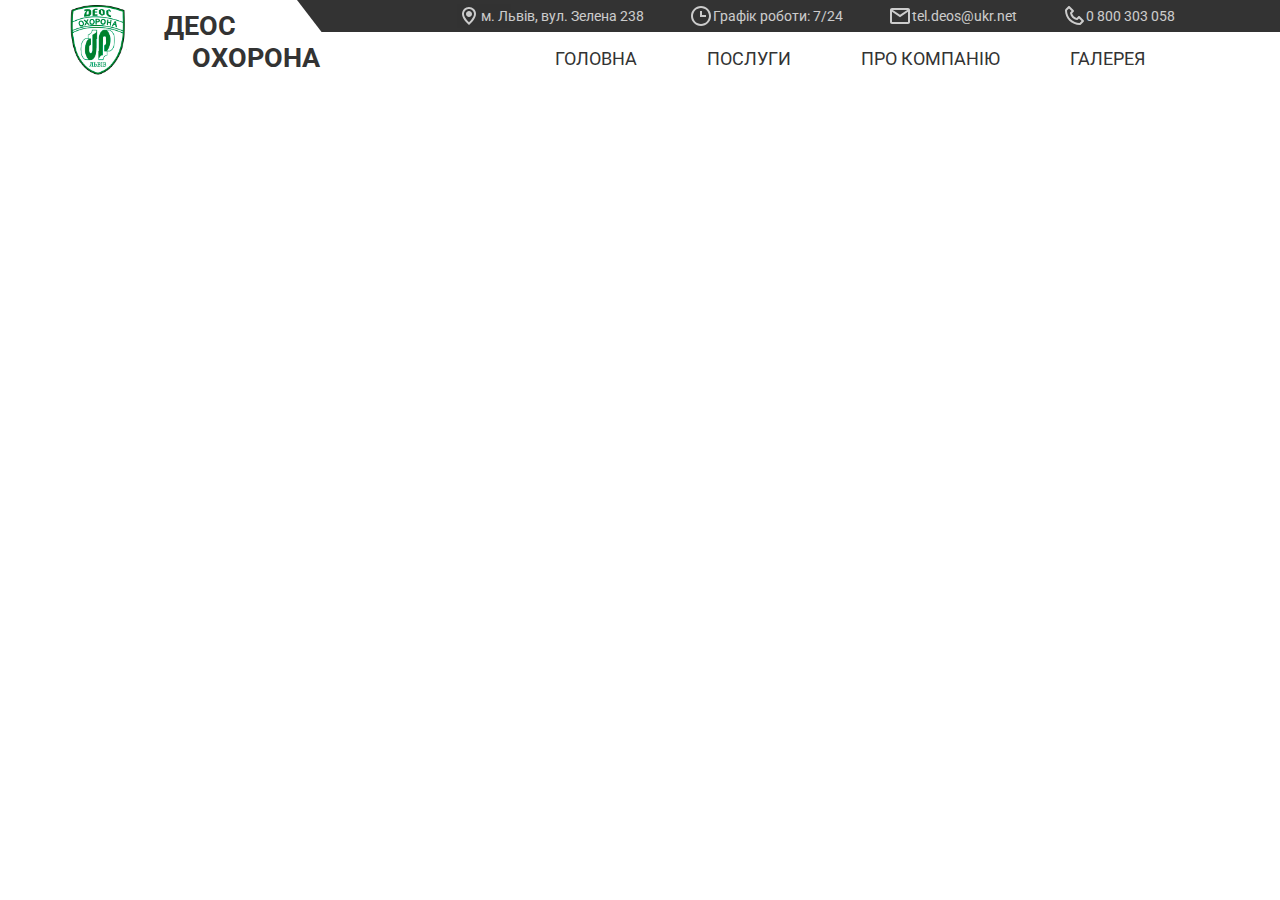
<file: index.html>
<!DOCTYPE html>
<html lang="ua">
<head>
    <meta charset="UTF-8">
    <meta name="viewport" content="width=device-width, initial-scale=1.0">
    <meta name="description" content="Приватне підприємство « ДЕОС ОХОРОНА» з 2007 року входить до складу групи компаній підприємства «ДЕОС РЕЛІЗ» та є однією з найкращих охоронних структур у Західному регіоні України.">
	<meta name="keywords" content="охорона, охорона Львів, приватна охорона, Деос, Деос охорона">
    <meta name="google-site-verification" content="PEHyxp4gfzIPryMR_paU0GvSxE7i-ZSUI6unAutzsx0" />
    <link href="https://fonts.googleapis.com/css2?family=Roboto:ital,wght@0,300;0,400;0,500;0,700;0,900;1,100;1,300&display=swap" rel="stylesheet">
    <link rel="stylesheet" href="css/style.css">
    <title>«ДЕОС ОХОРОНА» — охоронна структура у Західному регіоні України.</title>
</head>
<body>
    <!-- HEADER -->
    <header class="header">
        <div class="header__top">
            <div >
               <div class="header__top_container">
                    <div class="header__top_item">
                        <img src="img/icons/location_outline.svg" alt="">
                        <p>м. Львів, вул. Зелена 238</p>
                    </div>
                    <div class="header__top_item">
                        <img src="img/icons/clock.svg" alt="">
                        <p>Графік роботи: 7/24</p>
                    </div>
                    <div class="header__top_item">
                        <img src="img/icons/mail.svg" alt="">
                        <p>tel.deos@ukr.net</p>
                    </div>
                    <div class="header__top_item">
                        <img src="img/icons/phone.svg" alt="">
                        <p>0 800 303 058</p>
                    </div>
               </div>
            </div>
        </div>
            <div class="header__bottom">
                <div class="container">
                    <div class="header__bottom_container">
                        <a href="index.html" class="header__logo">
                            <img src="img/deos-logo.png" alt="">
                        </a>
                        <h2>ДЕОС</br><span>&emsp;ОХОРОНА</span></h2>
                        <div class="header__burger">
                            <span></span>
                        </div>
                        <nav class="header__menu">
                            <ul class="header__list">
                                <li><a href="index.html" class="header__link">Головна</a></li>
                                <li><a href="services.html" class="header__link">Послуги</a></li>
                                <li><a href="company.html" class="header__link">Про компанію</a></li>
                                <li><a href="gallery.html" class="header__link">Галерея</a></li>
                            </ul>
                        </nav>
                    </div>
                </div>
            </div>       
    </header>
</body>
</html>
</file>
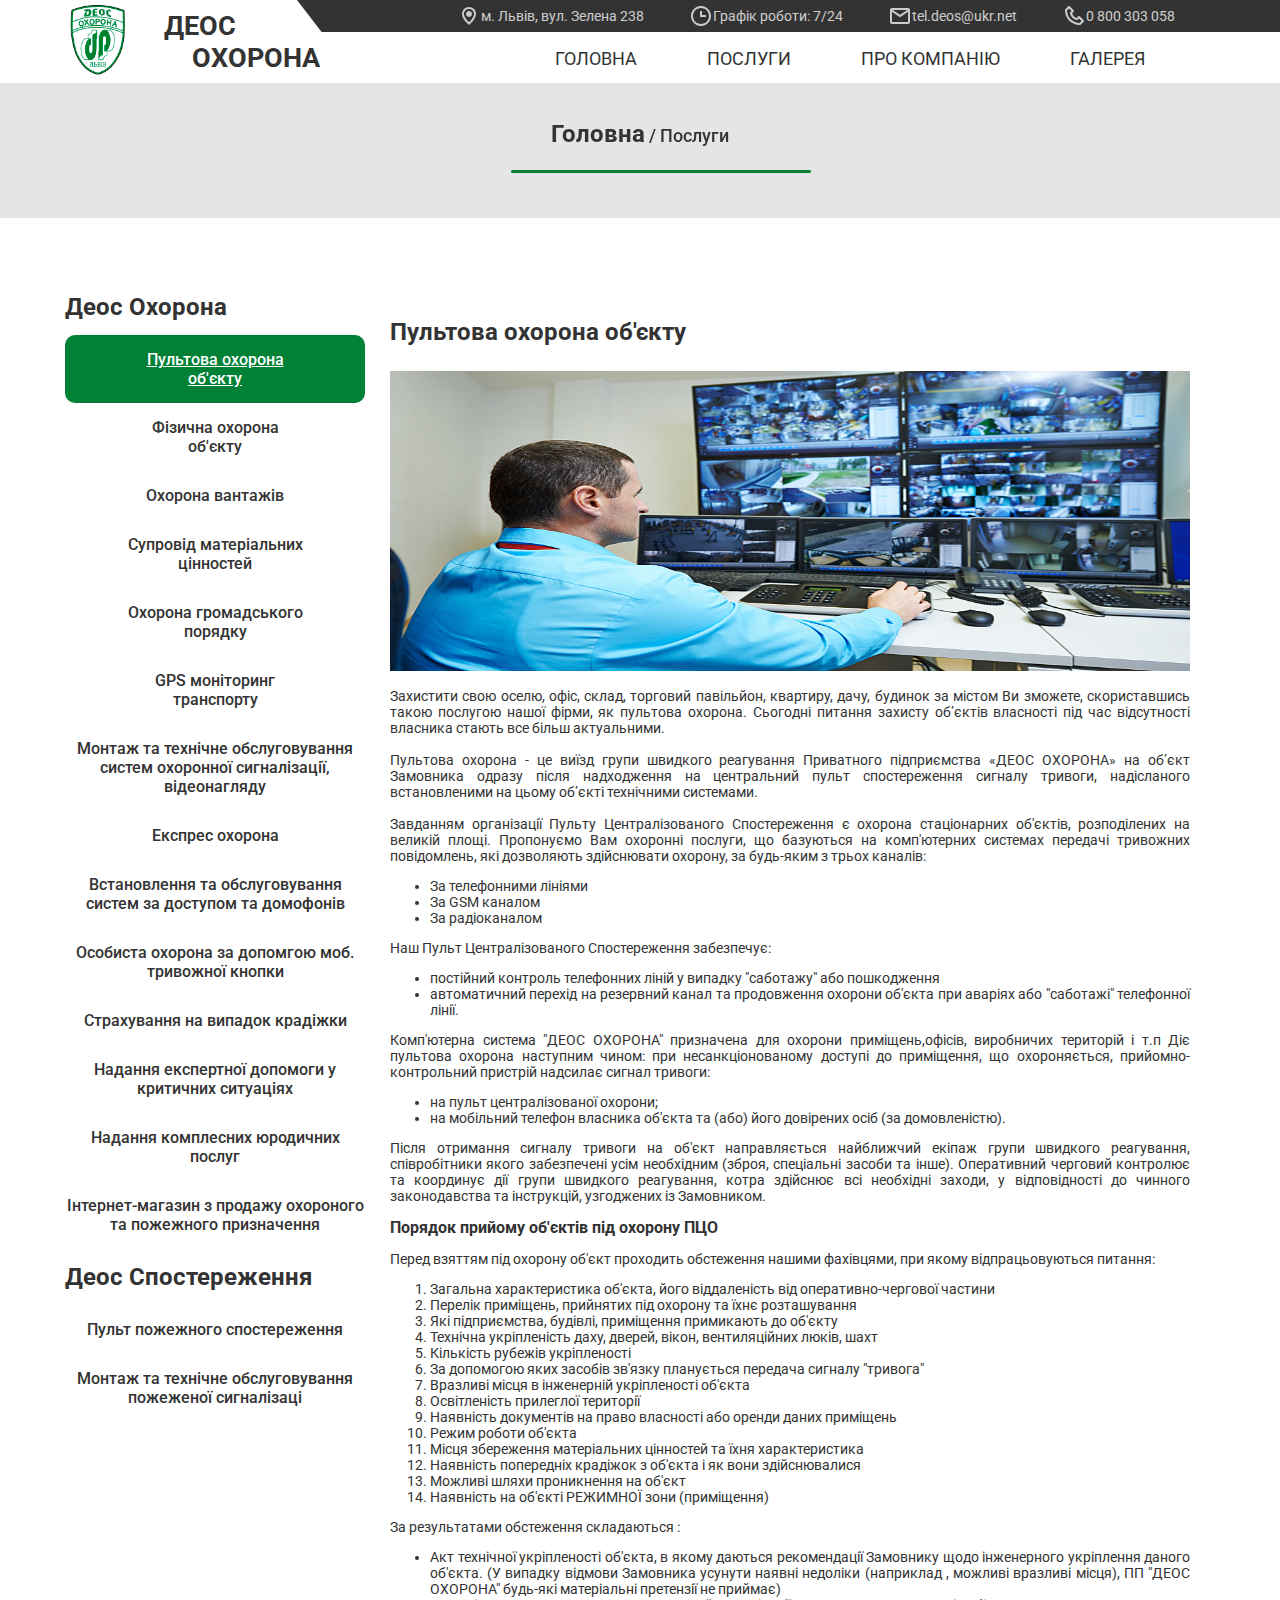
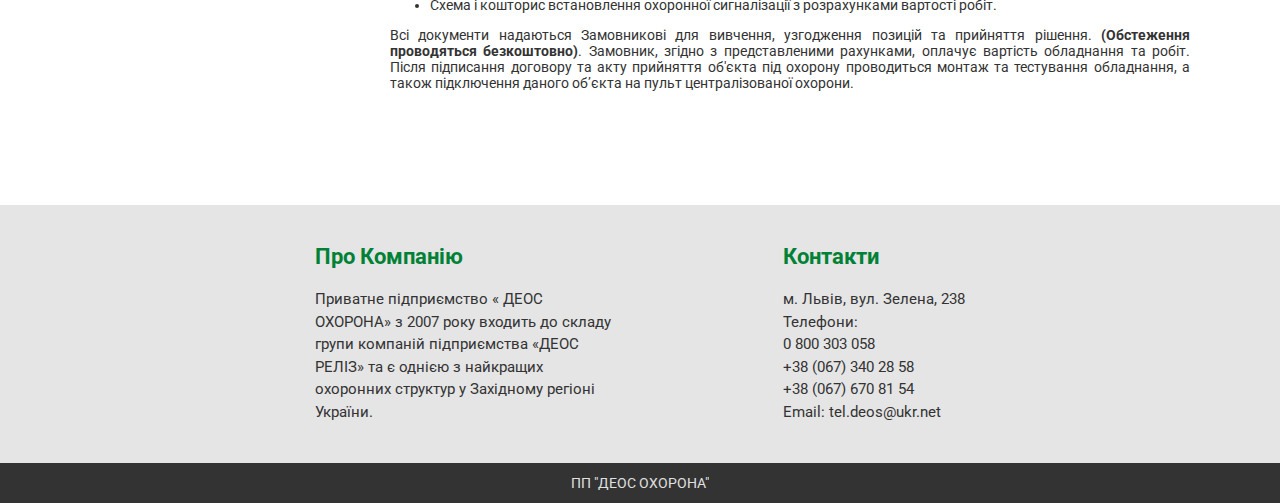
<file: services.html>
<!DOCTYPE html>
<html lang="ua">
<head>
    <meta charset="UTF-8">
    <meta name="viewport" content="width=device-width, initial-scale=1.0">
    <meta name="google-site-verification" content="PEHyxp4gfzIPryMR_paU0GvSxE7i-ZSUI6unAutzsx0" />
    <link href="https://fonts.googleapis.com/css2?family=Roboto:ital,wght@0,300;0,400;0,500;0,700;0,900;1,100;1,300&display=swap" rel="stylesheet">
    <link rel="stylesheet" href="css/style.css">
    <title>«ДЕОС ОХОРОНА» — Послуги</title>
</head>
<body onload="selectTab(1);">
    <!-- HEADER -->
    <header class="header">
        <div class="header__top">
            <div >
               <div class="header__top_container">
                    <div class="header__top_item">
                        <img src="img/icons/location_outline.svg" alt="">
                        <p>м. Львів, вул. Зелена 238</p>
                    </div>
                    <div class="header__top_item">
                        <img src="img/icons/clock.svg" alt="">
                        <p>Графік роботи: 7/24</p>
                    </div>
                    <div class="header__top_item">
                        <img src="img/icons/mail.svg" alt="">
                        <p>tel.deos@ukr.net</p>
                    </div>
                    <div class="header__top_item">
                        <img src="img/icons/phone.svg" alt="">
                        <p>0 800 303 058</p>
                    </div>
               </div>
            </div>
        </div>
        <div class="header__top_small"></div>
        <div class="header__bottom">
            <div class="container">
                <div class="header__bottom_container">
                    <a href="index.html" class="header__logo">
                        <img src="img/deos-logo.png" alt="">
                    </a>
                    <h2>ДЕОС</br><span>&emsp;ОХОРОНА</span></h2>
                    <div class="header__burger">
                        <span></span>
                    </div>
                    <nav class="header__menu">
                        <ul class="header__list">
                            <li><a href="index.html" class="header__link">Головна</a></li>
                            <li><a href="services.html" class="header__link">Послуги</a></li>
                            <li><a href="company.html" class="header__link">Про компанію</a></li>
                            <li><a href="gallery.html" class="header__link">Галерея</a></li>
                        </ul>
                    </nav>
                </div>
            </div>
        </div>            
    </header>
    <div class="intro__info">
        <div class="intro__info__inner">
            <p><a href="index.html">Головна</a> / Послуги</p>
        </div>
        </div>
        <div class="container">
            <div class="services__container">
                <div class="tabs" id="tabs">
                    <div class="services__container__item">
                        <h2>Деос Охорона</h2>
                        <ul id="buttons">
                            <li id="tab1"><a href="#"  id="tab1" onclick="selectTab(1); return false;" >Пультова охорона </br>об'єкту</a></li>
                            <li id="tab2"><a href="#" id="tab2" onclick="selectTab(2); return false;" >Фізична охорона  </br>об'єкту</a></li>
                            <li id="tab3"><a href="#" id="tab3" onclick="selectTab(3); return false;" >Охорона вантажів</a></li>
                            <li id="tab4"><a href="#"  id="tab4" onclick="selectTab(4); return false;" >Супровід матеріальних  </br>цінностей</a></li>
                            <li id="tab5"><a href="#" id="tab5" onclick="selectTab(5); return false;" >Охорона громадського  </br>порядку</a></li>
                            <li id="tab6"><a href="#" id="tab6" onclick="selectTab(6); return false;" >GPS моніторинг  </br>транспорту</a></li>
                            <li id="tab7"><a href="#" id="tab7" onclick="selectTab(7); return false;" >Монтаж та технічне обслуговування систем охоронної сигналізації, відеонагляду</a></li>
                            <li id="tab8"><a href="#" id="tab8" onclick="selectTab(8); return false;" >Експрес охорона</a></li>
                            <li id="tab9"><a href="#" id="tab9" onclick="selectTab(9); return false;" >Встановлення та обслуговування систем за доступом та домофонів</a></li>
                            <li id="tab10"><a href="#" id="tab10" onclick="selectTab(10); return false;" >Особиста охорона за допомгою моб. тривожної кнопки</a></li>
                            <li id="tab11"><a href="#" id="tab11" onclick="selectTab(11); return false;" >Страхування на випадок крадіжки</a></li>
                            <li id="tab12"><a href="#" id="tab12" onclick="selectTab(12); return false;" >Надання експертної допомоги у критичних ситуаціях</a></li>
                            <li id="tab13"><a href="#" id="tab13" onclick="selectTab(13); return false;" >Надання комплесних юродичних послуг</a></li>
                            <li id="tab14"><a href="#" id="tab14" onclick="selectTab(14); return false;" >Інтернет-магазин з продажу охороного та пожежного призначення</a></li>
                        </ul>
                        <h2>Деос Спостереження</h2>
                        <ul id="buttons">
                            <li id="tab15"><a href="#" id="tab15" onclick="selectTab(15); return false;" >Пульт пожежного спостереження</a></li>
                            <li id="tab16"><a href="#" id="tab16" onclick="selectTab(16); return false;" >Монтаж та технічне обслуговування пожеженої сигналізаці</a></li>
                        </ul>
                    </div>
                    <div class="services__container__item">
                        <div id="box1" class="infobox">
                                <h2>Пультова охорона об'єкту</h2>
                                <img src="img/big-services/security-big.jpg" alt="">
                                <p>Захистити свою оселю, офіс, склад, торговий павільйон, квартиру, дачу, будинок за містом Ви зможете, скориставшись такою послугою нашої фірми, як пультова охорона. Сьогодні питання захисту об’єктів власності під час  відсутності власника стають все більш актуальними.</br><span></span></br>  
                                Пультова охорона - це виїзд групи швидкого реагування Приватного підприємства «ДЕОС ОХОРОНА» на об’єкт Замовника одразу  після надходження на центральний пульт спостереження сигналу тривоги, надісланого встановленими на цьому об’єкті технічними системами.
                                </br><span></span></br>
                                Завданням організації Пульту Централізованого Спостереження є охорона стаціонарних об'єктів, розподілених на великій площі. Пропонуємо Вам охоронні послуги, що базуються на комп'ютерних системах передачі тривожних повідомлень, які дозволяють здійснювати охорону, за будь-яким з трьох каналів:
                                    </p>
                                <ul>
                                    <li>За телефонними лініями</li>
                                    <li>За GSM каналом </li>
                                    <li>За радіоканалом</li>
                                </ul>
                                <p>
                                Наш Пульт Централізованого Спостереження забезпечує: 
                                    <ul>
                                        <li>постійний контроль телефонних ліній у випадку "саботажу" або пошкодження </li>
                                        <li>автоматичний перехід на резервний канал та продовження охорони об'єкта при аваріях або "саботажі" телефонної лінії.</li>
                                    </ul>
                                Комп'ютерна система "ДЕОС ОХОРОНА" призначена для охорони приміщень,офісів, виробничих територій і т.п
                                Діє пультова охорона наступним чином: при несанкціонованому доступі до приміщення, що охороняється, прийомно-контрольний пристрій надсилає сигнал тривоги: 
                                    <ul>
                                        <li>на пульт централізованої охорони;</li>
                                        <li>на мобільний телефон власника об'єкта та (або) його довірених осіб (за домовленістю).</li>
                                    </ul>
                                   Після отримання сигналу тривоги на об'єкт направляється найближчий екіпаж групи швидкого реагування, співробітники якого забезпечені усім необхідним (зброя, спеціальні засоби та інше). Оперативний черговий контролює та координує дії групи швидкого реагування, котра здійснює всі необхідні заходи, у відповідності до чинного законодавства  та інструкцій, узгоджених із Замовником.
                                </p>
                                <h3>Порядок прийому об'єктів під охорону ПЦО</h3>
                                <p>
                                    Перед взяттям під охорону об'єкт проходить обстеження нашими фахівцями, при якому відпрацьовуються питання: 
                                    <ol>
                                        <li>Загальна характеристика об'єкта, його віддаленість від оперативно-чергової частини</li>
                                        <li>Перелік приміщень, прийнятих під охорону та їхнє розташування </li>
                                        <li>Які підприємства, будівлі, приміщення примикають до об'єкту </li>
                                        <li>Технічна укріпленість даху, дверей, вікон, вентиляційних люків, шахт </li>
                                        <li>Кількість рубежів укріпленості </li>
                                        <li>За допомогою яких засобів зв'язку планується передача сигналу "тривога"</li>
                                        <li>Вразливі місця в інженерній укріпленості об'єкта </li>
                                        <li>Освітленість прилеглої території </li>
                                        <li>Наявність документів на право власності або оренди даних приміщень</li>
                                        <li>Режим роботи об'єкта</li>
                                        <li>Місця збереження матеріальних цінностей та їхня характеристика</li>
                                        <li>Наявність попередніх крадіжок з об'єкта і як вони здійснювалися</li>
                                        <li>Можливі шляхи проникнення на об'єкт </li>
                                        <li>Наявність на об'єкті РЕЖИМНОЇ зони (приміщення) </li>
                                    </ol>
                                    За результатами обстеження складаються :
                                    <ul>
                                        <li>Акт технічної укріпленості об'єкта, в якому даються рекомендації Замовнику щодо інженерного укріплення даного об'єкта. (У випадку відмови Замовника усунути наявні недоліки (наприклад , можливі вразливі місця), ПП "ДЕОС ОХОРОНА" будь-які матеріальні претензії не приймає)</li>
                                        <li>Схема і кошторис встановлення охоронної сигналізації з розрахунками вартості робіт. </li>
                                    </ul>
                                    Всі документи надаються Замовникові для вивчення, узгодження позицій та прийняття рішення. <span>(Обстеження проводяться безкоштовно)</span>. Замовник, згідно з представленими рахунками, оплачує вартість обладнання та робіт. Після підписання договору та акту прийняття об'єкта під охорону проводиться монтаж та тестування обладнання, а також підключення даного об’єкта на пульт централізованої охорони.  
            
                                </p>
                        </div>
                        <div id="box2" class="infobox">
                                <h2>Фізична охорона об'єкту</h2>
                                <img src="img/big-services/security-guard-big.jpg" alt="">
                                <p>Фізична охорона є невід’ємною складовою безпеки бізнесу, її безпосередні дії спрямовані на виявлення, запобігання та припинення: 
                                    <ol>
                                        <li>несанкціонованих проникнень на об'єкт охорони (на територію, у приміщення); </li>
                                        <li>перебування осіб без відповідних повноважень на об'єкті охорони; </li>
                                        <li>протиправного заволодіння майном на об'єкті охорони шляхом крадіжки, пограбування, розбійного нападу, шахрайства тощо; </li>
                                        <li>протиправного використання майна на об'єкті охорони без відповідних повноважень;</li>
                                        <li>завдання збитків шляхом умисного пошкодження або знищення майна, протиправних посягань на особисту безпеку осіб та їхню недоторканість. </li>
                                    </ol>
                                    Враховуючи те, що охорона виконує вищезазначені дії, принципами її роботи є:
                                    <ul>
                                        <li>законність;</li>
                                        <li>захист;</li>
                                        <li>активність;</li>
                                        <li>економічна доцільність;</li>
                                        <li>безперервність;</li>
                                        <li>конкретність;</li>
                                        <li>професіоналізм.</li>
                                    </ul>  
                                    Завдяки дотриманню цих принципів, підприємство <span>«ДЕОС ОХОРОНА»</span>,  за  термін свого існування, завоювало вагомий авторитет по всій Україні та за її межами. 
                                    <span>«ДЕОС ОХОРОНА»</span> пропонує високопрофесійні послуги із забезпечення фізичної охорони підприємств, супермаркетів, житла, дачних містечок і котеджів, готелів, стаціонарних та відкритих об'єктів, будівельних об'єктів, торговельних підприємств тощо. 
                                    Головними завданнями фізичної охорони є: 
                                    <ul>
                                        <li> <span>охорона підприємств</span> - охорона матеріальних цінностей, здійснення контрольно-перепускного режиму, організація взаємодії зі службою безпеки підприємства, забезпечення громадського порядку і прийнятого розпорядку діяльності, охорона місць паркування автомобілів співробітників підприємства, протипожежний контроль; </li>
                                        <li> <span>охорона житла</span> - запобігання загрозі терактів, підтримання громадського порядку на території і в середині під`їздів, огляд горищних та підвальних приміщень, контрольно- перепускний режим для закритого двору, патрулювання території. Охорона житлових будівель може здійснюватись також і за допомогою технічних засобів (систем сигналізації та відеоспостереження); </li>
                                        <li><span>охорона дачних містечок і котеджів</span> - підтримання громадського порядку на території, патрулювання території, охорона приватної власності, контроль за рухом автотранспорту. Приймаючи об'єкт під охорону, спеціалісти відділу охорони здійснюють комплексне обстеження, внаслідок чого дають рекомендації та пропозиції щодо усунення причин та умов, які можуть негативно впливати на охорону або викликати можливі негативні наслідки для клієнта. За необхідності об'єкт може бути обладнаний засобами охоронно - пожежної сигналізації, системами відеомоніторингу, підключеними до пульта централізованої охорони; </li>
                                        <li> <span>охорона готелів</span> - документований контроль допуску відвідувачів, контроль допуску автотранспорту, запобігання нанесенню збитків з боку гостей, відвідувачів та сторонніх осіб, підтримання громадського порядку, охорона об'єкту за допомогою сигналізації, надання допомоги адміністрації і персоналу у нестандартних або надзвичайних ситуаціях; </li>
                                        <li> <span>охорона будівельних об'єктів</span> - збереження будівельних матеріалів і обладнання, припинення спроб несанкціонованого доступу на об'єкт охорони, контрольно- перепускний режим автотранспорту, патрулювання периметра території, що знаходиться під охороною. Охорона даних об'єктів припускає: постійну присутність на них охоронника, прибуття групи швидкого реагування на об'єкт після отримання сигналу тривоги; </li>
                                        <li> <span>охорона торговельних підприємств</span> - запобігання спробам крадіжок з боку покупців та персоналу, забезпечення збереження товарно-матеріальних цінностей, громадського порядку на території підприємства.</li>
                                    </ul>
                                    </p>
                        </div>
                        <div id="box3" class="infobox">
                            <h2>Охорона вантажів</h2>
                            <img src="img/big-services/cargo-big.jpg" alt="">
                            <p>Охорона вантажів передбачає забезпечення безпеки водіїв, експедиторів і кур'єрів при перевезенні вантажів, а також цілісність самих вантажів та їх прибуття в пункт призначення.
                            </p>
                        </div>
                        <div id="box4" class="infobox">
                            <h2>Супровід матеріальних цінностей</h2>
                            <img src="img/big-services/cargo-big.jpg" alt="">
                            <p> 
                                Час від часу в кожної компанії виникає необхідність у перевезенні різних вантажів і цінностей, навіть якщо іі діяльність і не пов'язана безпосередньо з транспортуванням вантажів. Вантажні кошти, вантажі, пасажири і водії знаходяться у найбільшій небезпеці під час руху, і різного роду неприємності, пов'язані із втратою документів, грошей або майна можуть призвести до значних збитків. Забезпечення безпеки при супроводі вантажу виконується із врахуванням умов та особливостей маршруту, вантажу та виду конкретного транспортування. Кожного разу розробляється оптимальна схема руху, безпечні місця для відпочинку, АЗС, станції ТО, пункти медичної допомоги. 
                                </br></br>Можливі різні форми роботи, в залежності від специфіки вантажу, що охороняється. В нас ви можете заключити як довгостроковий договір, так і договір на одноразову послугу. Кількість охоронників та їхня екіпіровка обумовлюються в договорі . 
                                </br></br>Охорона в дорозі необхідна, якщо замовник зацікавлений в тому, щоб вантаж прийшов в повному обсязі та у відмінному стані. Крім того, наявні добрі відносини між нами та державними і правоохоронними органами на місцях дозволяють нам оперативно вирішувати проблеми, що можуть виникнути в дорозі. 
                                </br></br>«ДЕОС ОХОРОНА» успішно працює на ринку охоронних послуг з 2007 року. 
                                Охорона і супровід вантажів здійснюється при перевезенні різними видами транспорту на території України. Відділ охорони і супроводу вантажів сформований з числа найбільш підготовлених працівників охорони, які мають практичний стаж супроводу не менше п'яти років. Всі працівники мають державні посвідчення на право роботи в охороні та дозволи на використання зброї, забезпечені мобільним і радіозв'язком, сучасними засобами захисту. 
                                </br></br>Протягом всього маршруту Замовнику надається детальна інформація про супровід вантажу. Вантаж, що охороняється, забирається в будь-якому населеному пункті України і доставляється під охороною в межах України, можливе також залучення місцевих агентств на території Російської Федерації і Польщі. 
                                </br></br>Передача вантажу здійснюється за системою «з рук в руки». За бажанням клієнта, спеціалістами «ДЕОС ОХОРОНА» може бути розроблена оптимальна (економічна) схема маршруту. 
                            </p>
                        </div>
                        <div id="box5" class="infobox">
                            <h2>Охорона громадського порядку</h2>
                            <img src="img/big-services/mass-events-big.jpg" alt="">
                            <p>Масові заходи відбуваються лише у спеціально відведених місцях (у будівлях, на майданах, стадіонах тощо), офіційно прийнятих  до експлуатації державними комісіями, і за умови дотримання всіма організаціями, що беруть участь у цих масових заходах, норм і правил відповідних інструкцій. 
                            </br></br>Масові заходи проводять відповідно до затверджених планів, положень щодо їх проведення, програм, правил, регламентів і вимог щодо безпеки учасників. Місце і строки проведення масових заходів узгоджують з відповідними держадміністраціями, органами внутрішніх справ. 
                                
                                Умови безпечного проведення масових заходів: 
                                <ul>
                                    <li>залучення необхідних сил і засобів для підтримки громадського порядку, безпеки під час проведення масових заходів;</li>
                                    <li>вживання додаткових засобів безпеки залежно від запланованої кількості учасників і конкретних умов у день проведення масового заходу;</li>
                                    <li>охорона громадського порядку у будівлі та прилеглій до неї території необхідною групою охоронників;</li>
                                </ul>
                              
                                При проведенні масових заходів актуальною являється проблема безпеки. В таких умовах борг організаторів прийняти всі необхідні міри по попередженню риску і погроз терористичних актів. 
                                ПП «ДЕОС ОХОРОНА» може забезпечувати реальну допомогу в організації і забезпеченні безпеки при проведенні таких заходів:
                                <ul>
                                    <li>Культурно-спортивні і видовищне: концерти, спортивні змагання, урочисті презентації </li>
                                    <li>Рекламо-комерційні (ярмарки, презентації, розпродажі ) </li>
                                    <li>Ділові зустрічі і прийоми, проведені у формі шведського столу, фуршету або коктейлю)</li>
                                    <li>Інші масові заходи -весілля, банкети по поводу різних ювілеїв, урочистостей</li>
                                </ul>
                            До числа загальних задач, які вирішуються при проведенні масових заходів, відносяться: 
                                <ul>
                                    <li>Ознайомлення з об'єктом охорони, його попередня зачистка перед початком заходів </li>
                                    <li>Установлення контакту з міліцією і домовленість співпрацювання і підтримці в необхідних випадках, про передачі в міліцію правопорушників </li>
                                    <li>Попередження проносу на охороняємий об'єкт зброї, взривчатки, горючих і ядовитих субстанцій, наркотиків, тяжких предметів і каменів; </li>
                                    <li>Попередження попадання на територію або приміщення заборонених предметів, яке охороняється, осіб із собаками </li>
                                    <li>Контроль і підтримка порядку на прилеглий території і суміжних приміщеннях (наприклад, контрольовані діями осіб у сусідньому банкетному залі)</li>
                                </ul>	 
                                За півтори-дві години до початку заходів працівники охоронного підприємства прибувають на об'єкт для проведення її зачистки деяких випадках зачистка об'єкту може бути проведена заздалегідь (наприклад, за добу до початку заходу), але в цьому випадку після закінчення зачистки на об'єкті повинна залишитись охорона.  
                                </p>
                        </div>
                        <div id="box6" class="infobox">
                            <h2>GPS моніторинг транспорту</h2>
                            <img src="img/big-services/big_gps.jpg" alt="">
                            <p>Ми надаємо можливість супутникового моніторингу за особистим і комерційним транспортом, а також вантажами, що перевозяться. Моніторинг здійснюється за допомогою GPS передавача, який в режимі реального часу відстежує і передає інформацію про пересування об'єкту.</p>
                        </div>
                        <div id="box7" class="infobox">
                            <h2>Монтаж та технічне обслуговування систем охоронної  сигналізації, відеонагляду </h2>
                            <img src="img/big-services/video-alarm-big.jpg" alt="">
                            <p> ПП «ДЕОС ОХОРОНА» виконує  монтаж охоронних систем будь-якого виду складності, а також  здійснює технічне обслуговування цих систем і моніторинг об'єктів, тобто забезпечує цілодобове спостереження за станом охоронних систем на об'єкті та передачу сигналу «Тривога» групам швидкого реагування.
                            Оперативне і технічне обслуговування систем охоронно сигналізації з підключенням на ПЦО здійснюється на спец. автомобілі.
                            </p>
                        </div>
                        <div id="box8" class="infobox">
                            <h2>Експрес охорона (надання термінової охорони)</h2>
                            <img src="img/big-services/video-alarm-big.jpg" alt="">
                            <p></p>
                        </div>
                        <div id="box9" class="infobox">
                            <h2>Встановлення та обслуговування систем за доступом та домофонів</h2>
                            <img src="img/big-services/video-alarm-big.jpg" alt="">
                            <p></p>
                        </div>
                        <div id="box10" class="infobox">
                            <h2>Особиста охорона за допомгою мобільнрої тривожної кнопки з виїздом наряду ГШР</h2>
                            <img src="img/big-services/video-alarm-big.jpg" alt="">
                            <p></p>
                        </div>
                        <div id="box11" class="infobox">
                            <h2>Страхування на випадок крадіжки</h2>
                            <img src="img/big-services/video-alarm-big.jpg" alt="">
                            <p></p>
                        </div>
                        <div id="box12" class="infobox">
                            <h2>Надання експертної допомоги у критичних ситуаціях (ДТП, полягання на майно, загрози життю та здоров'ю</h2>
                            <img src="img/big-services/video-alarm-big.jpg" alt="">
                            <p></p>
                        </div>
                        <div id="box13" class="infobox">
                            <h2>Надання комплесних юродичних послуг в кримінальних, адміністративних та господарських провадженнях</h2>
                            <img src="img/big-services/video-alarm-big.jpg" alt="">
                            <p></p>
                        </div>
                        <div id="box14" class="infobox">
                            <h2>Інтернет-магазин з продажу охороного та пожежного призначення, систем контролю доступу, відеонагляду, відеодомофонів</h2>
                            <img src="img/big-services/video-alarm-big.jpg" alt="">
                            <p></p>
                        </div>
                        <div id="box15" class="infobox">
                            <h2>Пульт пожежного спостереження</h2>
                            <img src="img/big-services/video-alarm-big.jpg" alt="">
                            <p></p>
                        </div>
                        <div id="box16" class="infobox">
                            <h2>Монтаж та технічне обслуговування пожеженої сигналізаці</h2>
                            <img src="img/big-services/video-alarm-big.jpg" alt="">
                            <p></p>
                        </div>
                    </div>
                </div>
            </div>
        </div>
    <footer class="footer">
        <div class="container">
            <div class="footer__inner">
                <div class="footer__item">
                    <h4>Про Компанію</h4>
                    <p>Приватне підприємство « ДЕОС ОХОРОНА» з 2007 року входить до складу групи компаній підприємства «ДЕОС РЕЛІЗ» та є однією з найкращих охоронних структур у Західному регіоні України. </p>
                </div>
                <div class="footer__item">
                    <h4>Контакти</h4>
                    <p> м. Львів, вул. Зелена, 238 </br>Телефони:</br> 0 800 303 058</br> +38 (067) 340 28 58</br>   +38 (067) 670 81 54</br>Email: tel.deos@ukr.net
                    </p>
                </div>
            </div>
        </div>
        <div class="footer__bottom">
            <p>ПП "ДЕОС ОХОРОНА"</p>
        </div>
    </footer>
    <script src="https://code.jquery.com/jquery-3.5.1.min.js"></script>
	<script src="js/script.js"></script>
</body>
</html>
</file>
<file: css/style.css>
body{
    margin: 0;
    padding: 0;
    font-family: 'Roboto', sans-serif;
    font-size: 14px;
    color: #333333;
    background-color: #ffffff;
    width: 100%; 
       
}

*,
*::before,
*::after{
    box-sizing: border-box;
}

h1, h2, h3, h4, h5, h6{
    margin: 0;
    color: #333333;
}

.container{
    width: 100%;
    max-width: 1170px;
    margin: 0 auto;
    padding: 0 10px;
}
/* HEADER */

.header{
    width: 100%;
    position: fixed;
    top: 0;
    left: 0;
}

.header__top{
    background-color: #333333;
        -webkit-clip-path:polygon(0 0, 100% 0, 100% 100%, 2.5% 100%);
    clip-path: polygon(0 0, 100% 0, 100% 100%, 2.5% 100%);
    position: absolute;
    /*width: 1025px;*/
    right: 0px;
    top: 0px;  
}

.header__top_container{
    display: flex;
    justify-content: flex-end;
    padding: 0 5px 0 0;
    margin: 0 100px 0 0;
}

.header__top_item{
    display: flex;
    color: #fff;
    align-items: center;
    justify-content: center;
    margin-left: 45px;
    opacity: .75;
    transition: .3s;
}

.header__top_item:first-child{
    margin-left: 160px;
}

.header__top_item:hover{
    opacity: 1;
    font-weight: 500;
    cursor: default;
}

.header__top_item p{
    margin: 8px 0;
}

.header__bottom{
    top: 0;
    background-color: #fff;
}

.header__bottom_container{
    display: flex;
    justify-content: space-between;
    align-items: center;
    /*height: 70px;*/
}

.header__bottom_container h2{
    position: relative;
    left: -20px;
    font-size: 27px;
    color: #333333;
}

.header__logo img{
    padding: 5px;
    max-width: 100%;
    height: 80px;
}

.header__list {
    display: flex;
    margin: 0;
}
.header__list li {
    list-style: none;
    padding: 45px 0 12px 0;
    margin: 0 0 0 70px;
    font-size: 18px;
    text-transform: uppercase;
}
.header__list li:nth-child(4){
    margin: 0 70px 0 70px;
}

.header__list li a{
    text-decoration: none;
    color: inherit;
    transition: .3s;
}

.header__list li a:hover{
    text-decoration: underline;
    color: #008136;
    font-weight: 500;
}

/* FOOTER========================================== */
.footer{
    background-color: #e5e5e5;
    padding-top: 35px;
}

.footer__inner{
    display: flex;
    justify-content: space-between;
    flex-wrap: wrap;
    padding-bottom: 25px;
}

.footer__item{
    font-size: 15px;
    line-height: 1.5;
}

.footer__item:first-child{
    padding: 0 0 0 250px;
}

.footer__item:last-child{
    padding: 0 250px 0 0;
}

.footer__item h4{
    color: #008136;
    font-size: 22px;
}

.footer__item p{
    max-width: 300px;
}

.footer__bottom{
    width: 100%;
    height: 40px;
    background: #333333;
}

.footer__bottom{
    display: flex;
    color: #fff;
    justify-content: center;
    align-items: center;
}

.footer__bottom p{
    opacity: 0.85;
    margin: 0;
}


.intro__info{
    padding-top: 75px;
    top: 314px;
    background: #e5e5e5;
    width: 100%;
}

.intro__info__inner{
    display: flex;
    justify-content: center;
    padding: 45px 0;
    text-align: center;
    width: 100%;
}

.intro__info__inner p{
    font-size: 18px;
    font-weight: 500;
    margin: 0 0;
    position: relative;
    padding-bottom: 25px;
}

.intro__info__inner p::after{
    position: absolute;
    content: '';
    background-color: #008136;
    height: 3px;
    width: 300px;
    border-radius: 50px;
    left: -40px;
    bottom: 0;
    right: 0;
    margin: 0 auto;
}

.sub__intro__info__inner p::before{
    position: absolute;
    content: '';
    background-color: #008136;
    height: 3px;
    width: 300px;
    border-radius: 50px;
    left: -10px;
    bottom: 0;
    right: 0;
    margin: 0 auto;
}

.intro__info__inner p a{
    font-size: 24px;
    font-weight: 500;
    text-decoration: none;
    color: #333333;
    cursor: default;
}

.intro__info__inner p a:first-child{
    font-weight: 700;
}

/* Servies tab=========================== */
.services__container{
    padding: 75px 0;
    display: flex;
    flex-wrap: wrap;
}

.tabs{
    display: flex;
    text-align: center;
}


#buttons{
    list-style: none;
    width: 300px;
    padding: 0;
}

#buttons li{
    padding: 15px 0;
    transition: .1s linear;
}

#buttons a{
    text-decoration: none;
    color: #333333;
    font-size: 16px;
    font-weight: 500;
    transition: .1s linear;
}

#buttons li:hover{
    background: #f8f8f8;
    text-decoration: underline;
    border-radius: 10px;
}

#buttons a:hover{
    color: #008136;
}

#tabs #buttons li.selected{
    background: #008136;
    color: #ffffff;
    text-decoration: underline;
    border-radius: 10px;
}

#tabs #buttons li.selected a{
    background: #008136;
    color: #ffffff;
}

.infobox{
    padding: 25px;
    text-align: justify;
}

.infobox h2{
    font-size: 36px;
    margin-bottom: 25px;
}

.infobox img{
    width: 100%;
    height: 300px;
}

.infobox span{
    font-weight: 700;
}

.info__services_container{
    margin: 10px;
}

.services__container__item h2{
    text-align: justify;
    font-size: 24px;
}

#tabs .infobox {
    display:none;
}
#tabs .enabled { 
    display:block; 
}


@media(max-width: 1172px){
    .header__top_item:nth-child(2){
        display: none;
    }
}

@media(max-width: 1100px){
    .header__bottom_container h2{
        left: -5px;
    }
}

@media(max-width: 1024px){
    .header__bottom_container h2{
        left: 5px;
    }

    .footer__item:first-child{
        padding: 0 0 0 175px;
    }
    
    .footer__item:last-child{
        padding: 0 175px 0 0;
    }
}

@media(max-width: 1023px){
    .header__bottom_container h2{
        display: none;
    }

    .header__logo{
        padding-left: 35px;
    }
    
    .header__list li{
        margin: 0 0 0 35px;
    }

    .header__list li:nth-child(4){
        margin: 0 35px 0 35px;
    }
}

@media(max-width: 768px){
    .header__top{
        display: none;
    }

    .header__top_small{
        background-color: #333333;
        width: 100%;
        height: 15px;
    }

    .header__bottom{
        height: 40px;
    }

    .header__logo{
        position: absolute;
        top: 0;
        z-index: 11;
    }

    .header__bottom_container a img {
        height: 65px;
        z-index: 5;
    }

    .header__burger {
		display: block;
		position: absolute;
        top: 25px;
        right: 30px;
		width: 30px;
		height: 20px;
		z-index: 1;
    }
    
	.header__burger span {
		position: absolute;
		background-color: #454545;
		left: 0;
		width: 100%;
		height: 2px;
		top: 9px;
		transition: .3s;
    }
    
	.header__burger:before,
	.header__burger:after {
		content: ' ';
		background-color: #454545;
		position: absolute;
		width: 100%;
		height: 2px;
		left: 0;
		transition: .3s;
    }
    
	.header__burger:before {
		top: 0;
    }
    
	.header__burger:after {
		bottom: 0;
    }
    
	.header__burger.active:before {
		transform: rotate(45deg);
		top: 9px;
    }
    
	.header__burger.active:after {
		transform: rotate(-45deg);
		bottom: 9px;
    }
    
	.header__burger.active span {
		transform: scale(0);
    }
    
	.header__menu {
		background: #fff;
		opacity: .90;
		position: fixed;
		top: -1400px;
		left: 0;
		width: 100%;
		height: 100%;
		transition: .5s;
    }
    
	.header__menu.active {
		top: 47px;
        overflow: auto;
        display: flex;
        flex-direction: column;
        align-items: center;
        z-index: 12;
    }
    
	.header__list {
		display: flex;
		flex-direction: column;
		justify-content: center;
		align-items: center;
		background: #fff;
		padding: 0;

    }
    
	.header__list li  {
        font-size: 26px;
		padding: 0 0;
		margin: 0 0 30px 0px;
    }
    
    .header__list li:first-child{
        padding: 40px 0 0 0;
    }
    
    .footer__inner{
        display: flex;
        justify-content: center;
    }

    .footer__item:first-child{
        display: none;
    }
    
    .footer__item:last-child{
        padding: 0 0 0 0;
    }

    .intro__info{
        padding-top: 45px;
    }

    .intro__info__inner{
        padding: 35px 0;
    }

    .intro__info__inner.active{
        display: none;
    }

    .tabs{
        display: flex;
        flex-direction: column;
        text-align: center;
        align-items: center;
    }

}

@media(max-width: 540px){
	.header__list li  {
		margin: 20px 0 20px 0px;
    }

    .header__list li:first-child{
        padding: 10px 0 0 0;
    }

    .header__list li:nth-child(4) {
        margin: 20px 0 0 0px;
    }
     
}

@media(max-width: 425px){
    .header__logo{
        padding-left: 15px;
    }
}
</file>
